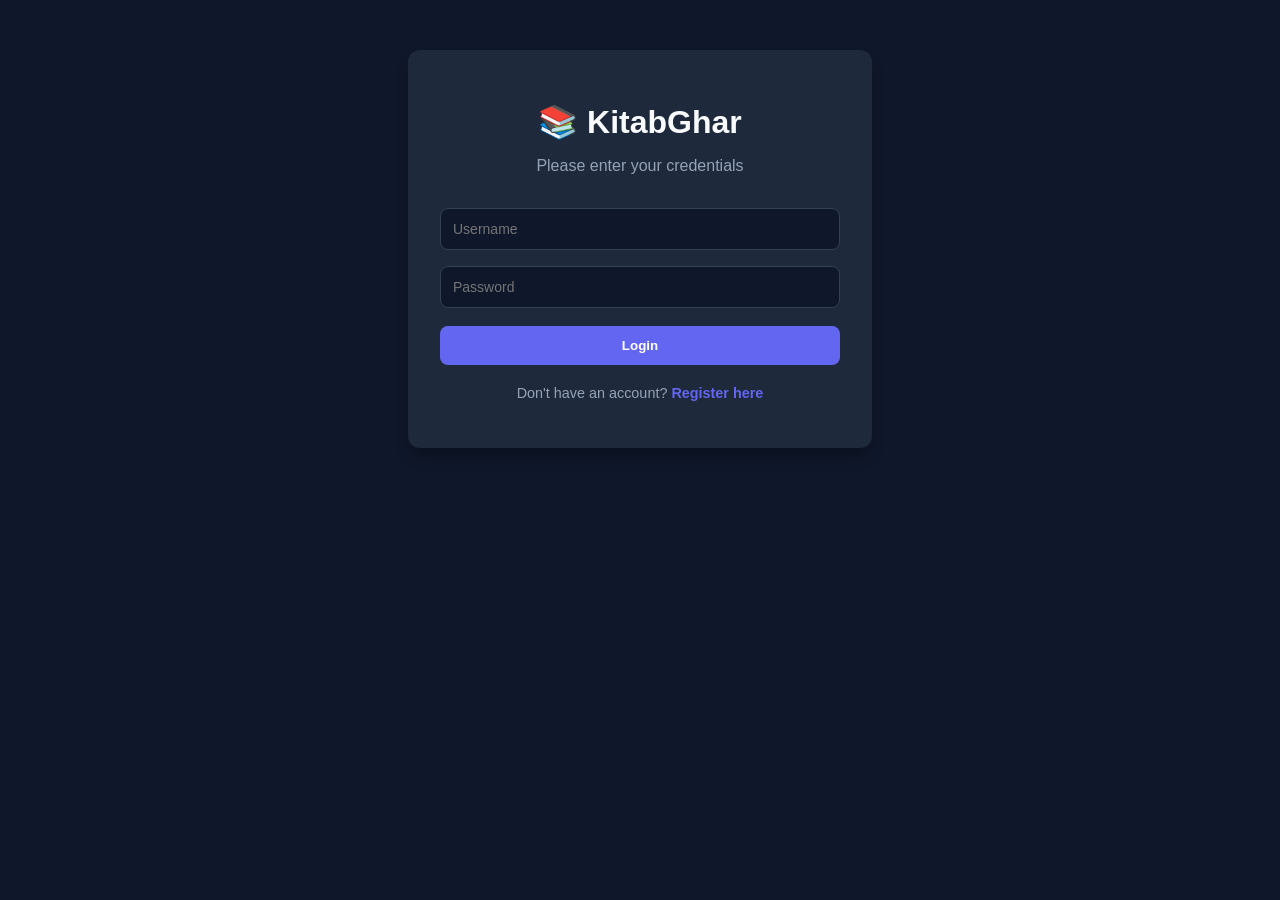
<file: frontend/login.html>
<!DOCTYPE html>
<html lang="en">
<head>
    <meta charset="UTF-8">
    <meta name="viewport" content="width=device-width, initial-scale=1.0">
    <title>KitabGhar | Login</title>
    <link rel="stylesheet" href="css/style.css">
</head>
<body>

    <div class="container">
        <h1 style="margin-bottom: 5px;">📚 KitabGhar</h1>
        <p style="color: #94a3b8; margin-bottom: 25px;">Please enter your credentials</p>

        <input type="text" id="username" placeholder="Username">
        <input type="password" id="password" placeholder="Password">

        <button onclick="login()">Login</button>

        <p style="margin-top: 20px; font-size: 0.9rem; color: #94a3b8;">
            Don't have an account?  
            <a href="register.html" style="color: #6366f1; text-decoration: none; font-weight: bold;">Register here</a>
        </p>
    </div>

    <script src="js/script.js"></script>
</body>
</html>
</file>
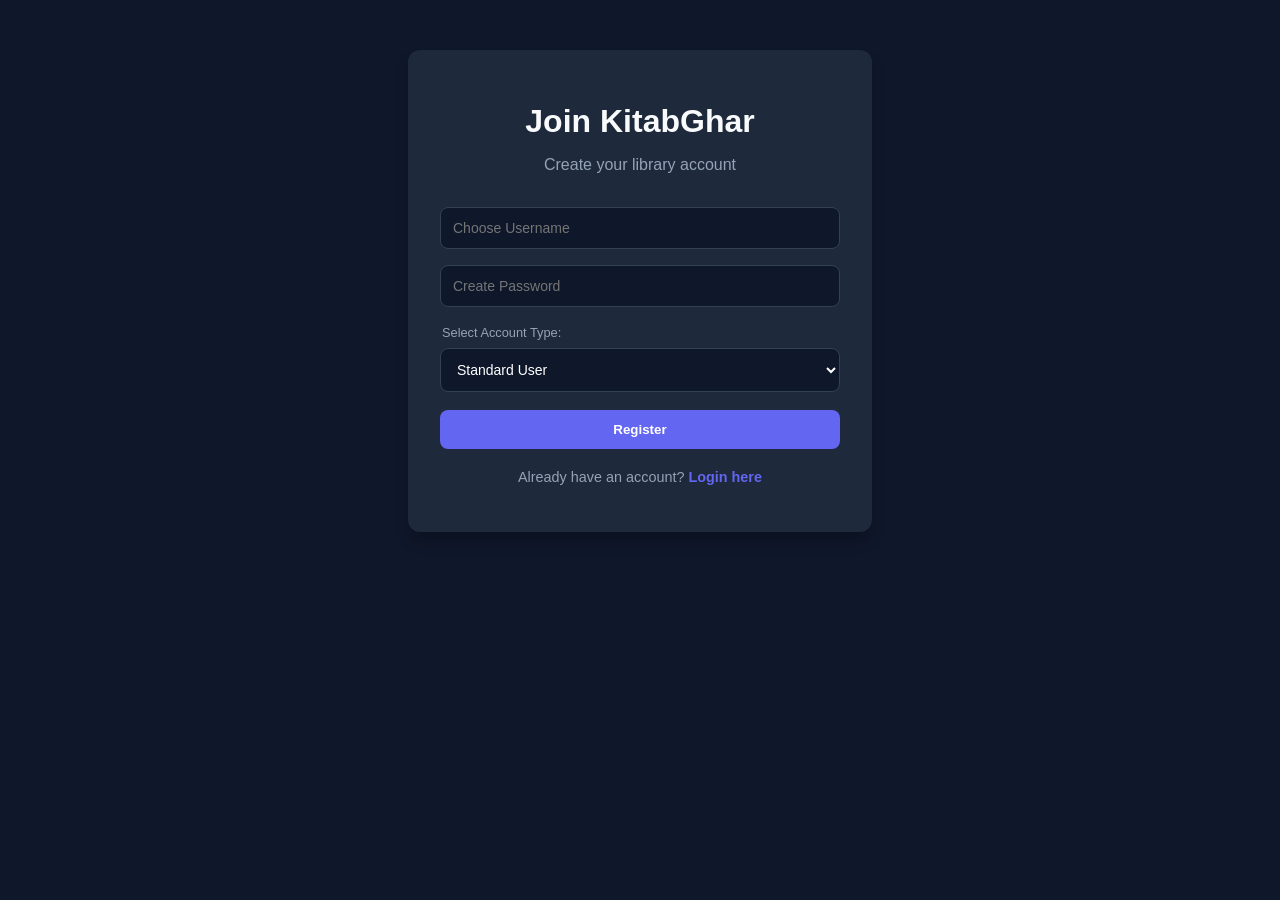
<file: frontend/register.html>
<!DOCTYPE html>
<html lang="en">
<head>
    <meta charset="UTF-8">
    <meta name="viewport" content="width=device-width, initial-scale=1.0">
    <title>KitabGhar | Register</title>
    <link rel="stylesheet" href="css/style.css">
</head>
<body>

    <div class="container">
        <h1 style="margin-bottom: 5px;">Join KitabGhar</h1>
        <p style="color: #94a3b8; margin-bottom: 25px;">Create your library account</p>

        <input type="text" id="rusername" placeholder="Choose Username">
        <input type="password" id="rpassword" placeholder="Create Password">

        <label style="display: block; text-align: left; margin-top: 10px; font-size: 0.8rem; color: #94a3b8;">Select Account Type:</label>
        <select id="role">
            <option value="user">Standard User</option>
            <option value="admin">Administrator</option>
        </select>

        <button onclick="register()">Register</button>

        <p style="margin-top: 20px; font-size: 0.9rem; color: #94a3b8;">
            Already have an account?  
            <a href="login.html" style="color: #6366f1; text-decoration: none; font-weight: bold;">Login here</a>
        </p>
    </div>

    <script src="js/script.js"></script>
</body>
</html>
</file>
<file: frontend/css/style.css>
:root {
    --primary: #6366f1;
    --primary-hover: #4f46e5;
    --danger: #ef4444;
    --danger-hover: #dc2626;
    --bg: #0f172a;
    --card-bg: #1e293b;
    --text: #f8fafc;
}

body {
    font-family: 'Segoe UI', Tahoma, Geneva, Verdana, sans-serif;
    background-color: var(--bg);
    color: var(--text);
    margin: 0;
    display: flex;
    flex-direction: column;
    align-items: center;
    min-height: 100vh;
}

/* Header & Navigation */
.nav-bar {
    width: 100%;
    padding: 1rem 2rem;
    display: flex;
    justify-content: space-between;
    align-items: center;
    background: var(--card-bg);
    box-sizing: border-box;
    border-bottom: 1px solid #334155;
    position: sticky;
    top: 0;
    z-index: 100;
}

/* Containers */
.container {
    background: var(--card-bg);
    padding: 2rem;
    border-radius: 12px;
    box-shadow: 0 10px 15px -3px rgba(0, 0, 0, 0.3);
    width: 100%;
    max-width: 400px;
    margin-top: 50px;
    text-align: center; /* Center form headings */
}

/* Inputs & Buttons */
input, select {
    width: 100%;
    padding: 12px;
    margin: 8px 0;
    border-radius: 8px;
    border: 1px solid #334155;
    background: #0f172a;
    color: white;
    box-sizing: border-box;
    outline: none;
    font-size: 14px;
}

input:focus {
    border-color: var(--primary);
    box-shadow: 0 0 0 2px rgba(99, 102, 241, 0.2);
}

button {
    width: 100%;
    padding: 12px;
    background-color: var(--primary);
    color: white;
    border: none;
    border-radius: 8px;
    cursor: pointer;
    font-weight: 600;
    transition: all 0.3s ease;
    margin-top: 10px;
}

button:hover {
    background-color: var(--primary-hover);
    transform: translateY(-2px);
}

/* Logout & Delete Button Styling */
.logout-btn {
    background-color: var(--danger);
    width: auto;
    padding: 8px 16px;
    margin-top: 0; /* Align properly in nav-bar */
}

.logout-btn:hover {
    background-color: var(--danger-hover);
}

/* Book Grid Layout */
#bookList {
    display: grid;
    grid-template-columns: repeat(auto-fill, minmax(280px, 1fr));
    gap: 25px;
    padding: 40px;
    width: 90%;
    max-width: 1200px;
    box-sizing: border-box;
}

.book {
    background: var(--card-bg);
    padding: 20px;
    border-radius: 16px;
    border: 1px solid #334155;
    transition: all 0.3s ease;
    display: flex;
    flex-direction: column;
    gap: 8px;
    text-align: left; /* Keep book info readable */
}

.book:hover {
    transform: translateY(-5px);
    border-color: var(--primary);
    box-shadow: 0 10px 20px rgba(0, 0, 0, 0.2);
}

.book h3 { 
    margin: 0; 
    color: var(--primary);
    font-size: 1.2rem;
}

.book p { 
    margin: 0; 
    font-size: 0.9rem; 
    color: #94a3b8; 
}

/* Download Link Styling */
.download-link {
    display: block;
    margin-top: 12px;
    padding: 10px;
    background: #334155;
    color: white;
    text-align: center;
    border-radius: 8px;
    text-decoration: none;
    transition: background 0.2s;
    font-weight: 500;
}

.download-link:hover { 
    background: var(--primary); 
}

/* Labels for Admin Form */
label {
    display: block;
    text-align: left;
    font-size: 0.8rem;
    color: #94a3b8;
    margin-top: 10px;
    margin-left: 2px;
}

/* File Input customization */
input[type="file"] {
    border: 1px dashed #334155;
    background: transparent;
    cursor: pointer;
}
</file>
